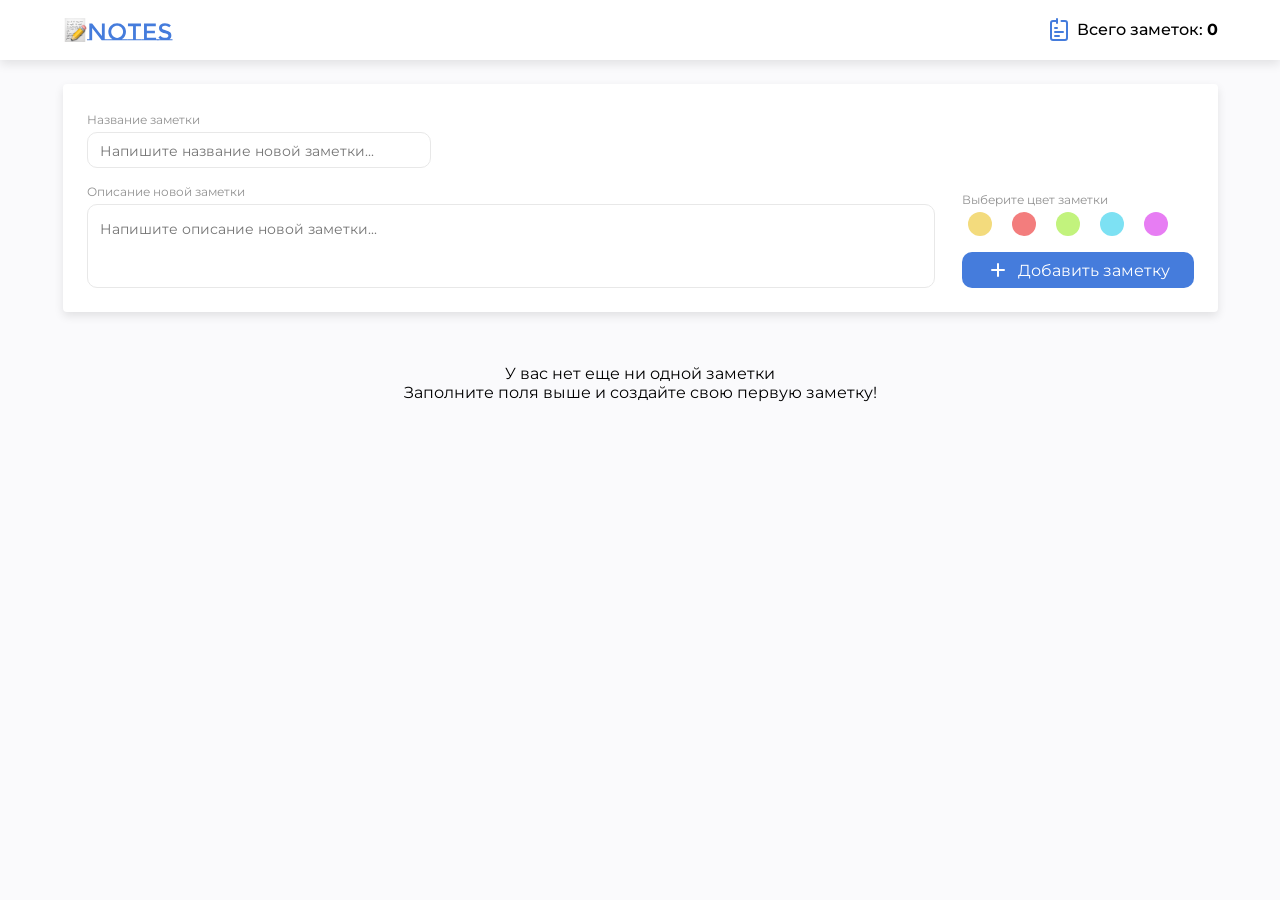
<file: index.html>
<!doctype html>
<html lang="en">
  <head>
    <meta charset="UTF-8" />
    <meta name="viewport" content="width=device-width, initial-scale=1.0" />
    <title>Document</title>
    <link rel="stylesheet" href="./style.css" />
    <link rel="preconnect" href="https://fonts.googleapis.com" />
    <link rel="preconnect" href="https://fonts.gstatic.com" crossorigin />
    <link
      href="https://fonts.googleapis.com/css2?family=DM+Sans:ital,opsz,wght@0,9..40,100..1000;1,9..40,100..1000&family=Montserrat:ital,wght@0,100..900;1,100..900&display=swap"
      rel="stylesheet"
    />
  </head>
  <body>
    <header class="header">
      <div class="container">
      <div class="header-wrapper">
        <a href="" class="logo">
          <img class="logo-img" src="./images/icon/📝logo-note.svg" alt="Логотип заметок" />
        </a>
        <div class="count">
          <img src="./images/icon/count-notes.svg" />
          <span id="count"></span>
        </div>
      </div>
      </div>
    </header>
    <main class="main">
      <div class="container">
        <form class="note-form">
          <div class="info-wrapper">
            <label for="title">Название заметки</label>
            
            <input
              type="text"
              placeholder="Напишите название новой заметки..."
              name="title"
              id="title"
            />

            <label for="content">Описание новой заметки</label>
            <textarea
              name="content"
              id="content"
              placeholder="Напишите описание новой заметки..."
            ></textarea>
          </div>
          <div class="wrapper-color">
            <fieldset class="fieldset">
              <legend class="label">Выберите цвет заметки</legend>
              <ul class="radio-list">
                <li>
                  <input
                    
                    class="radio"
                    type="radio"
                    name="color"
                    value="yellow"
                    aria-label="yellow"
                  />
                </li>
                <li>
                  <input
                    class="radio"
                    type="radio"
                    name="color"
                    value="red"
                    aria-label="red"
                  />
                </li>
                <li>
                  <input
                    class="radio"
                    type="radio"
                    name="color"
                    value="green"
                    aria-label="green"
                  />
                </li>
                <li>
                  <input
                    class="radio"
                    type="radio"
                    name="color"
                    value="blue"
                    aria-label="blue"
                  />
                </li>
                <li>
                  <input
                    class="radio"
                    type="radio"
                    name="color"
                    value="purple"
                    aria-label="purple"
                  />
                </li>
              </ul>
            </fieldset>

            <input type="submit" class="submit" name="submit" value=" Добавить заметку" />
          </div>
          <!-- your code -->
        </form>
      </div>
    
    <div class="container">
  <div class="filter-box">

    <input id="checked" type="checkbox" hidden />

    <label for="checked" class="custom-checkbox">
      <span class="checkbox-icon"></span>
      Показать только избранные заметки
    </label>

  </div>
</div>
    <section class="notes">
      <div class="container">
        <ul class="notes-list">
          <!-- Сюда будут рендерится заметки из JavaScript -->
        </ul>
      </div>
    </section>
    
      <div class="message-box">
        <!-- Сюда будут рендерится информационные сообщения из JavaScript -->
      </div>
    </main>

    <!-- your code -->

    <script src="./index.js"></script>
  </body>
</html>
</file>
<file: style.css>
*,
*::before,
*::after {
  box-sizing: border-box;
  margin: 0;
  padding: 0;
}
img,
picture,
video,
canvas,
svg {
  display: block;
  max-width: 100%;
}
input,
button,
textarea,
select {
  font: inherit;
}
body {
  font-family: "Montserrat", sans-serif;
  background-color: rgba(250, 250, 252, 1);
}
.container {
  max-width: 1155px;
  margin: 0 auto;
}
.header-wrapper {
  display: flex;
  justify-content: space-between;
  align-items: center;
  height: 60px;
  
}
.header{
  width: 100%;
  background-color: rgba(255, 255, 255, 1);
  box-shadow: 0 4px 10px rgba(0, 0, 0, 0.1);
}
#count {
 
  font-weight: 500;
  font-size: 16px;
  line-height: 24px;
  letter-spacing: 0%;
  text-align: right;
}
.count {
  display: flex;
  align-items: center;
  gap: 6px;
}
.count-number {
  font-family: Montserrat;
  font-weight: 700;
  font-size: 16px;
  line-height: 24px;
  letter-spacing: 0%;
  text-align: right;
}
.main {
  padding-top: 24px;
}
.info-wrapper {
  display: flex;
  flex-direction: column;
  justify-content: end;
  flex: 1;
}

#title{
  max-width: 344px;
  width: 100%;
  height: 36px;
  border-radius: 10px;
  padding-left: 12px;
  border: 1px solid rgba(232, 232, 232, 1);
  margin-bottom: 12px;
}
#title::placeholder,
#content::placeholder{
  font-family: Montserrat;
font-weight: 400;
font-size: 14px;

line-height: 24px;
letter-spacing: 0%;

}
#content {
  max-width: 848px;
  width: 100%;
  height: 84px;
  border-radius: 10px;
  padding:  12px;
  resize: none;
  flex-grow: 1;
  border: 1px solid rgba(232, 232, 232, 1);
  
}
 .note-form input:focus,
.note-form textarea:focus {
  outline: none;
  border: 1px solid #457cdc;
  box-shadow: 0 0 0 2px rgba(69, 124, 220, 0.2);
}

label {
  font-family: Montserrat;
  font-weight: 400;
  font-size: 12px;
  line-height: 24px;
  letter-spacing: 0%;
  color: rgba(145, 145, 145, 1);
}
.wrapper-color {
  display: flex;
  gap: 12px;
  justify-content: end;
  flex-direction: column;
}
.note-form {
  display: flex;
  flex-wrap: wrap;

  justify-content: space-between;
  width: 100%;
  min-height: 228px;
  top: 84px;
  left: 64px;
  border-radius: 4px;
  padding: 24px;
  gap: 12px;
  opacity: 1;
  background-color: rgba(255, 255, 255, 1);
  box-shadow: 0 4px 10px rgba(0, 0, 0, 0.1);
}
 .submit {
  width: 232px;
  height: 36px;
  border-radius: 10px;
  border: none;

  background-color: rgba(69, 124, 220, 1);

  background-image: url("./images/icon/plus.svg");
  background-repeat: no-repeat;
  text-align: end;
  background-position: 24px center;
  background-size: 24px;
  padding-right: 24px; 
  color: #fff;
  cursor: pointer;
}
.label {
  font-family: Montserrat;
  font-weight: 400;
  font-size: 12px;
  line-height: 24px;
  letter-spacing: 0%;
  color: rgba(145, 145, 145, 1);
}
fieldset {
  all: unset;
}

legend {
  all: unset;
}

.radio-list {
  padding-left: 6px;
  display: flex;
  gap: 20px;
  list-style: none;
}

.radio {
  appearance: none;
  display: inline-block;
  width: 24px;
  height: 24px;
  border-radius: 50%;
  background-color: green;
}

.radio[value="red"] {
  background-color: #f37d7d;
}

.radio[value="green"] {
  background-color: #c2f37d;
}

.radio[value="blue"] {
  background-color: #7de1f3;
}

.radio[value="yellow"] {
  background-color: #f3db7d;
}

.radio[value="purple"] {
  background-color: #e77df3;
}

.radio:checked {
  border-color: white;
  box-shadow:
    0 0 0 3px white,
    /* Внутренняя обводка для создания промежутка */ 0 0 0 4.5px #007bff; /* Внешняя обводка */
}
.empty-state {
  width: 100%;
  list-style: none;
  max-width: 824px;
  text-align: center;
  margin: auto;
  padding: 40px;
  font-size: 16px;
  color: rgba(0, 0, 0, 1);
}
.filter-box {
  padding-top: 24px;
  gap: 8px;
  /* font-family: Montserrat;
font-weight: 400;
font-size: 12px;
line-height: 24px;
letter-spacing: 0%; */

 
}
label[for="checked"] {
   color: rgba(0, 0, 0, 1);
}



.filter-box {
  display: flex;
  justify-content: end;
  flex-direction: row-reverse;
}
.custom-checkbox {
  display: flex;
  align-items: center;
  gap: 8px;
  cursor: pointer;
}
.checkbox-icon {
  width: 20px;
  height: 20px;

  background: url("./images/icon/checkbox\ inactive.svg") center / contain no-repeat;
}
#checked:checked + .custom-checkbox .checkbox-icon {
  background: url("./images/icon/checkbox\ active.svg") center / contain no-repeat;
}
.notes-list {
  flex-wrap: wrap;
  display: flex;
  gap: 24px;
  border-radius: 10px;
  padding-top: 12px;
}
.note-header{
  max-width: 368px;
  width: 100%;
  height: 48px;
  display: flex;
  justify-content: space-between;
  padding: 12px;

}
.note-title{
  flex: 1;              
  min-width: 0;         
  overflow: hidden;
  text-overflow: ellipsis;
  white-space: nowrap;  
  font-family: Montserrat;
font-weight: 500;
font-size: 16px;
line-height: 24px;
letter-spacing: 0%;
color: rgba(61, 77, 39, 1);

}
.note-content{
  
  word-break: break-word;   
  overflow-wrap: break-word;
  padding: 12px;
  font-family: Montserrat;
font-weight: 400;
font-size: 14px;
line-height: 24px;
letter-spacing: 0%;
color: rgba(0, 0, 0, 1);

}

.note-item {
  display: flex;
  flex-direction: column;
  overflow: hidden;
  /* gap: 24px; */
  list-style: none;
  width: 368px;
  height: 216px;
  border-radius: 10px;
  /* gap: 12px; */
  box-shadow: 0 8px 12px rgba(11, 12, 13, 0.08);
  
}
.btn-delete {
  width: 16px;
  height: 16px;

  background: url("./images/icon/delete.svg") center / contain no-repeat;
  border: none;
  background-color: transparent;
}
.btn-favorite {
  width: 16px;
  height: 16px;

  background: url("./images/icon/favorite.svg") center / contain no-repeat;
  border: none;
  background-color: transparent;
  cursor: pointer;
}
.btn-favorite.active {
  background: url("./images/icon/favorite.svg") center / contain no-repeat;
}
.note-actions{
  display: flex;
  gap: 12px;
  align-items: center;
}
.message-box {
 position: fixed;
  right: 64px;
  bottom: 72px;
  z-index: 1000;
}
.message-done {
  
  background-color: rgba(71, 178, 125, 1);
}
.message-error {
  background-color: rgba(242, 61, 91, 1);
}
.message-done,
.message-error{
  display: flex;
  max-width: 427px;   
  padding: 12px 24px;
  gap: 10px;
  border-radius: 10px;
  font-family: Montserrat;
  font-weight: 500;
  font-size: 14px;
  line-height: 24px;
  letter-spacing: 0%;
  color: rgba(255, 255, 255, 1);
  box-shadow: 0 4px 12px rgba(0,0,0,0.1);


}
@media screen and (max-width: 1180px){
  .container{
    padding: 0 20px;
  }
  
}
@media screen and (max-width: 576px){
.note-form{
  padding: 15px;
}
#title{
  min-width: 275px;
}

#content {
  min-width: 275px;
  
}
.empty-state{
  font-size: 14px;
  padding: 10px;
}
.notes-list{
  justify-content: center;
}
}
</file>
